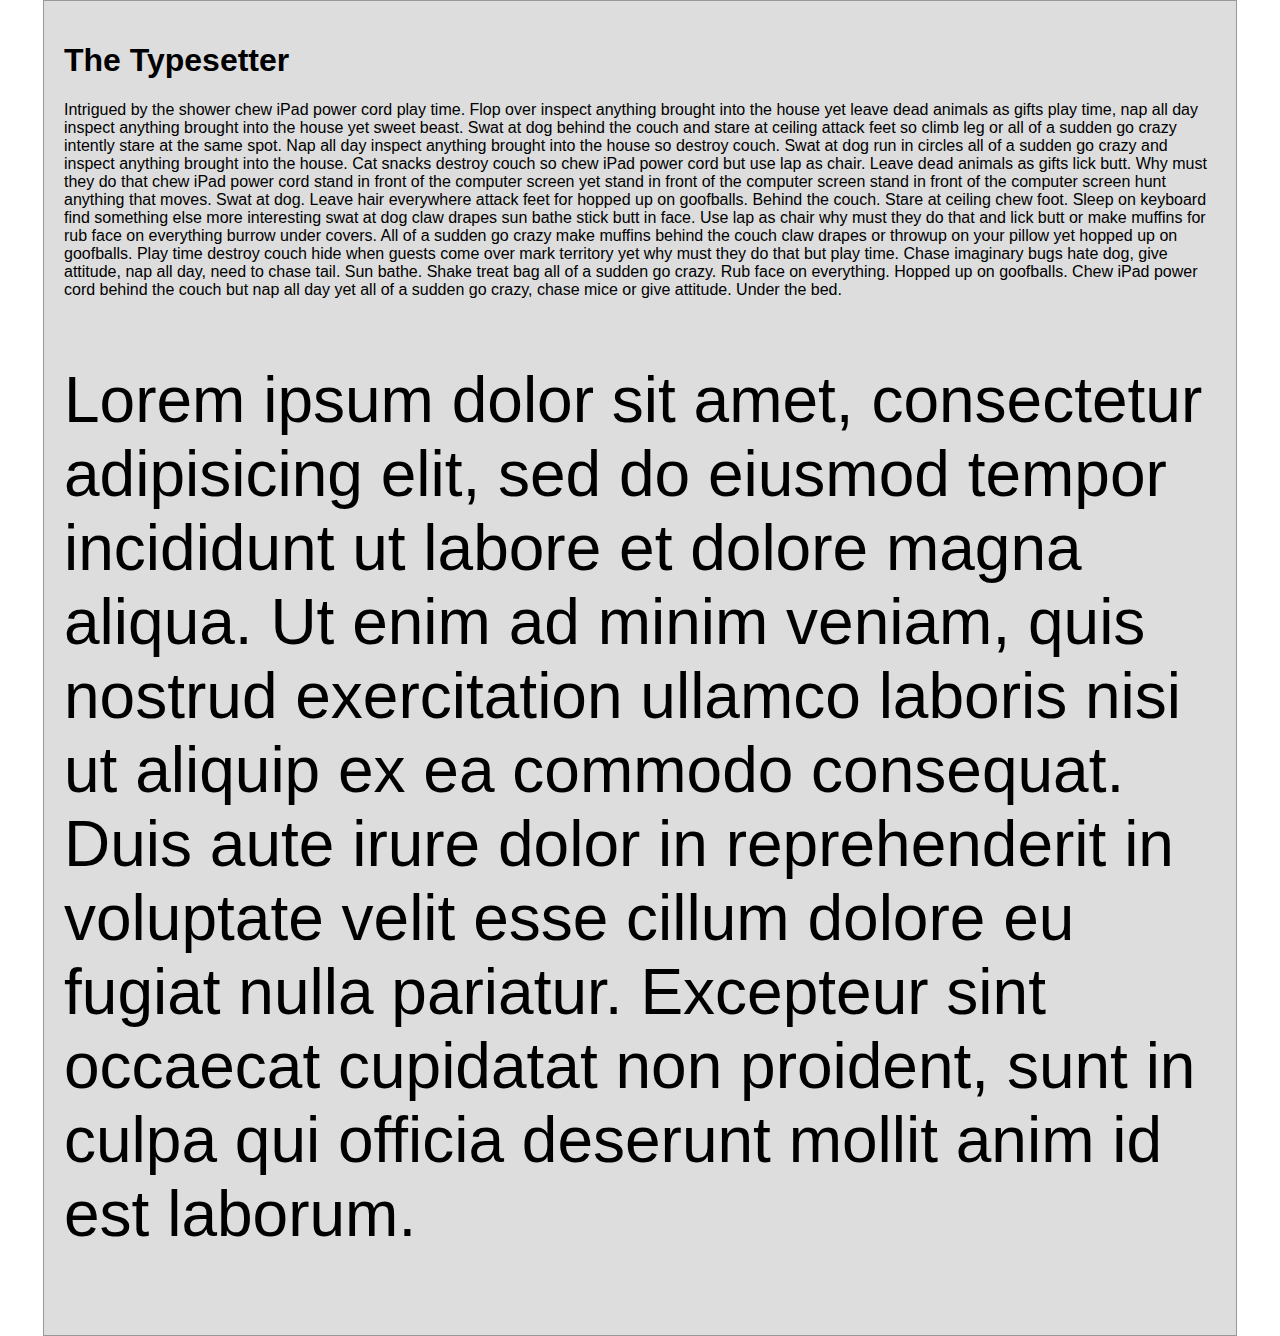
<file: cdrecap/sample_typesetting/index.html>
<!doctype html>
<html lang="en">
<head>
	<meta charset="UTF-8">
	<meta name="viewport" content="width=device-width, initial-scale=1">
	<title>Sample Typesetting Exercise</title>
	<link rel="stylesheet" href="normalize.css">
	<link rel="stylesheet" href="style.css">
</head>
<body>
	<div id="main">
		<header>
			<h1>The Typesetter</h1>
		</header>

		<div id="main-content">
			<p class="small">Intrigued by the shower chew iPad power cord play time. Flop over inspect anything brought into the house yet leave dead animals as gifts play time, nap all day inspect anything brought into the house yet sweet beast. Swat at dog behind the couch and stare at ceiling attack feet so climb leg or all of a sudden go crazy intently stare at the same spot. Nap all day inspect anything brought into the house so destroy couch. Swat at dog run in circles all of a sudden go crazy and inspect anything brought into the house. Cat snacks destroy couch so chew iPad power cord but use lap as chair. Leave dead animals as gifts lick butt. Why must they do that chew iPad power cord stand in front of the computer screen yet stand in front of the computer screen stand in front of the computer screen hunt anything that moves. Swat at dog. Leave hair everywhere attack feet for hopped up on goofballs. Behind the couch. Stare at ceiling chew foot. Sleep on keyboard find something else more interesting swat at dog claw drapes sun bathe stick butt in face. Use lap as chair why must they do that and lick butt or make muffins for rub face on everything burrow under covers. All of a sudden go crazy make muffins behind the couch claw drapes or throwup on your pillow yet hopped up on goofballs. Play time destroy couch hide when guests come over mark territory yet why must they do that but play time. Chase imaginary bugs hate dog, give attitude, nap all day, need to chase tail. Sun bathe. Shake treat bag all of a sudden go crazy. Rub face on everything. Hopped up on goofballs. Chew iPad power cord behind the couch but nap all day yet all of a sudden go crazy, chase mice or give attitude. Under the bed.</p>
			<p class="large">Lorem ipsum dolor sit amet, consectetur adipisicing elit, sed do eiusmod tempor incididunt ut labore et dolore magna aliqua. Ut enim ad minim veniam, quis nostrud exercitation ullamco laboris nisi ut aliquip ex ea commodo consequat. Duis aute irure dolor in reprehenderit in voluptate velit esse cillum dolore eu fugiat nulla pariatur. Excepteur sint occaecat cupidatat non proident, sunt in culpa qui officia deserunt mollit anim id est laborum.</p>
		</div>
	</div>
</body>
</html>
</file>
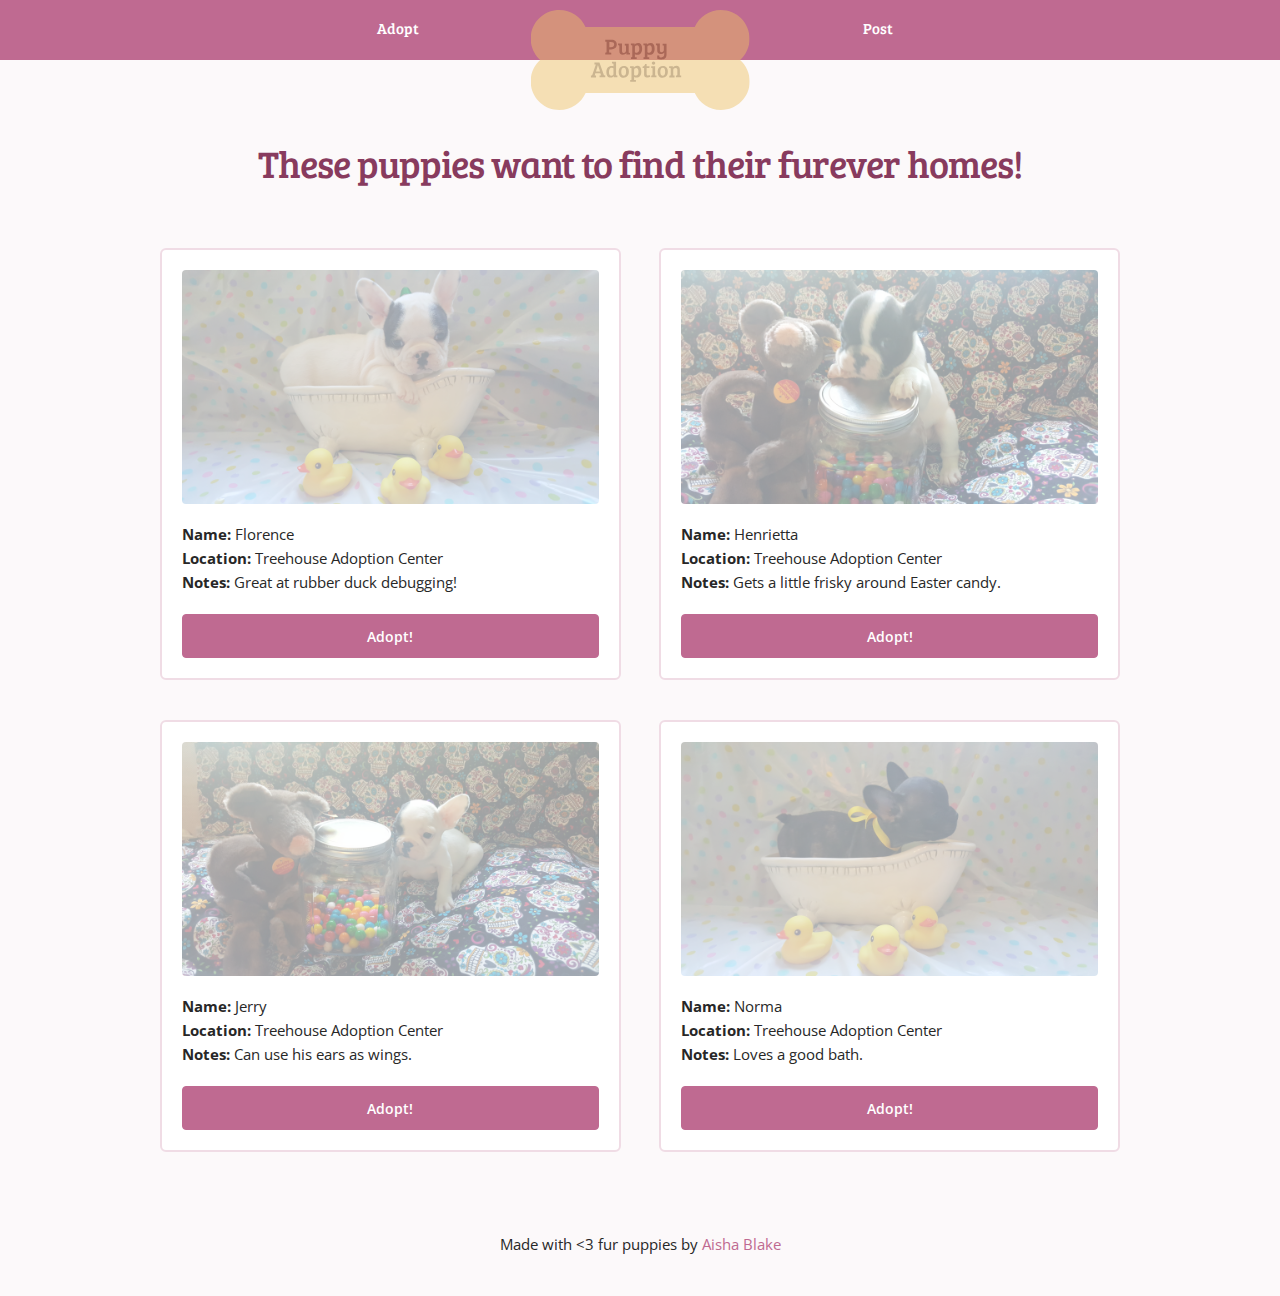
<file: treehouse/jquery/app/index.html>
<!DOCTYPE html>
<html lang="en">
<head>
  <meta charset="UTF-8">
  <title>PUPPIES!</title>
  <link rel="shortcut icon" href="favicon.ico" type="image/x-icon">
  <link rel="icon" href="favicon.ico" type="image/x-icon">
  <link href="https://fonts.googleapis.com/css?family=Bree+Serif|Open+Sans:400,700" rel="stylesheet">
  <link rel="stylesheet" href="styles.css">
</head>
<body>
  <header>
    <nav class="container">
      <h1 class="logo"><img src="images/logo.svg" /></h1>
      <ul>
        <li><a href="index.html">Adopt</a></li>
        <li><a href="post.html">Post</a></li>
      </ul>
    </nav>
  </header>
  <h2 class="page-header">These puppies want to find their furever homes!</h2>
  <main class="container adoptable">
    <div class="row">
      <section class="six columns">
        <div class="card">
          <img src="images/puppy1.jpg" alt="french bulldog puppy">
          <p>
            <strong>Name:</strong> Florence
          </p>
          <p class="loc">
            <strong>Location:</strong> Treehouse Adoption Center
          </p>
          <p>
            <strong>Notes:</strong> Great at rubber duck debugging!
          </p>
          <button class="full">Adopt!</button>
        </div>
      </section>
      <section class="six columns">
        <div class="card">
          <img src="images/puppy2.jpg" alt="french bulldog puppy">
          <p>
            <strong>Name:</strong> Henrietta
          </p>
          <p class="loc">
            <strong>Location:</strong> Treehouse Adoption Center
          </p>
          <p>
            <strong>Notes:</strong> Gets a little frisky around Easter candy.
          </p>
          <button class="full">Adopt!</button>
        </div>
      </section>
    </div>
    <div class="row">
      <section class="six columns">
        <div class="card">
          <img src="images/puppy3.jpg" alt="french bulldog puppy">
          <p>
            <strong>Name:</strong> Jerry
          </p>
          <p class="loc">
            <strong>Location:</strong> Treehouse Adoption Center
          </p>
          <p>
            <strong>Notes:</strong> Can use his ears as wings.
          </p>
          <button class="full">Adopt!</button>
        </div>
      </section>
      <section class="six columns">
        <div class="card">
          <img src="images/puppy4.jpg" alt="french bulldog puppy">
          <p>
            <strong>Name:</strong> Norma
          </p>
          <p class="loc">
            <strong>Location:</strong> Treehouse Adoption Center
          </p>
          <p>
            <strong>Notes:</strong> Loves a good bath.
          </p>
          <button class="full">Adopt!</button>
        </div>
      </section>
    </div>
  </main>
  <footer>
    <p class="container">
      Made with &lt;3 fur puppies by <a href="#">Aisha Blake</a>
    </p>
  </footer>

  <script src="https://ajax.googleapis.com/ajax/libs/jquery/3.0.0/jquery.min.js"></script>
  <script src="app.js"></script>
</body>
</html>
</file>
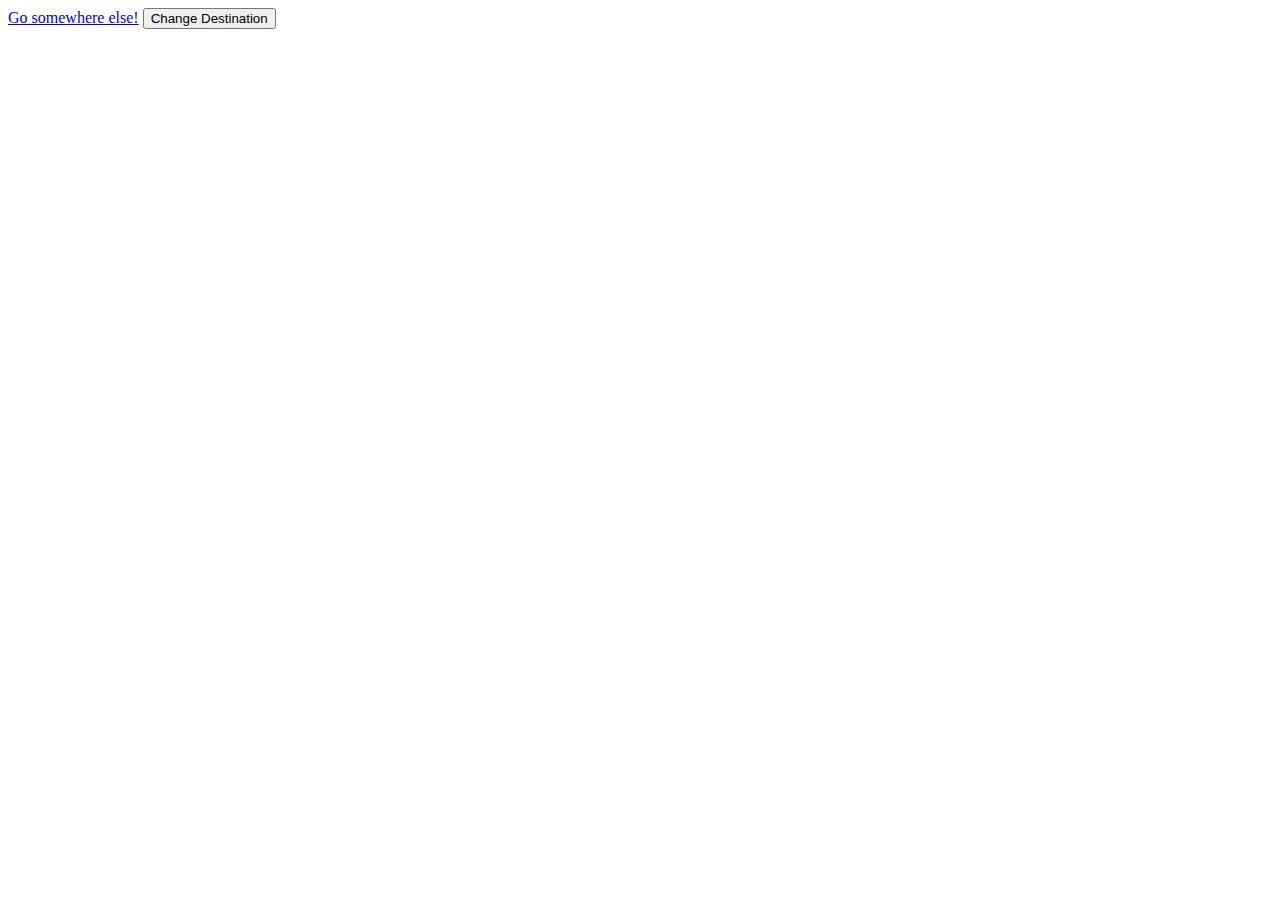
<file: treehouse/jquery/attr/index.html>
<!DOCTYPE html>
<html>
  <head>
  </head>
  <body>
    <a href="https://www.google.com/">Go somewhere else!</a>
    <button>Change Destination</button>
    <script
      src="https://code.jquery.com/jquery-3.1.0.min.js"
      integrity="sha256-cCueBR6CsyA4/9szpPfrX3s49M9vUU5BgtiJj06wt/s="
      crossorigin="anonymous"></script>
    <script src="app.js"></script>
  </body>
</html>
</file>
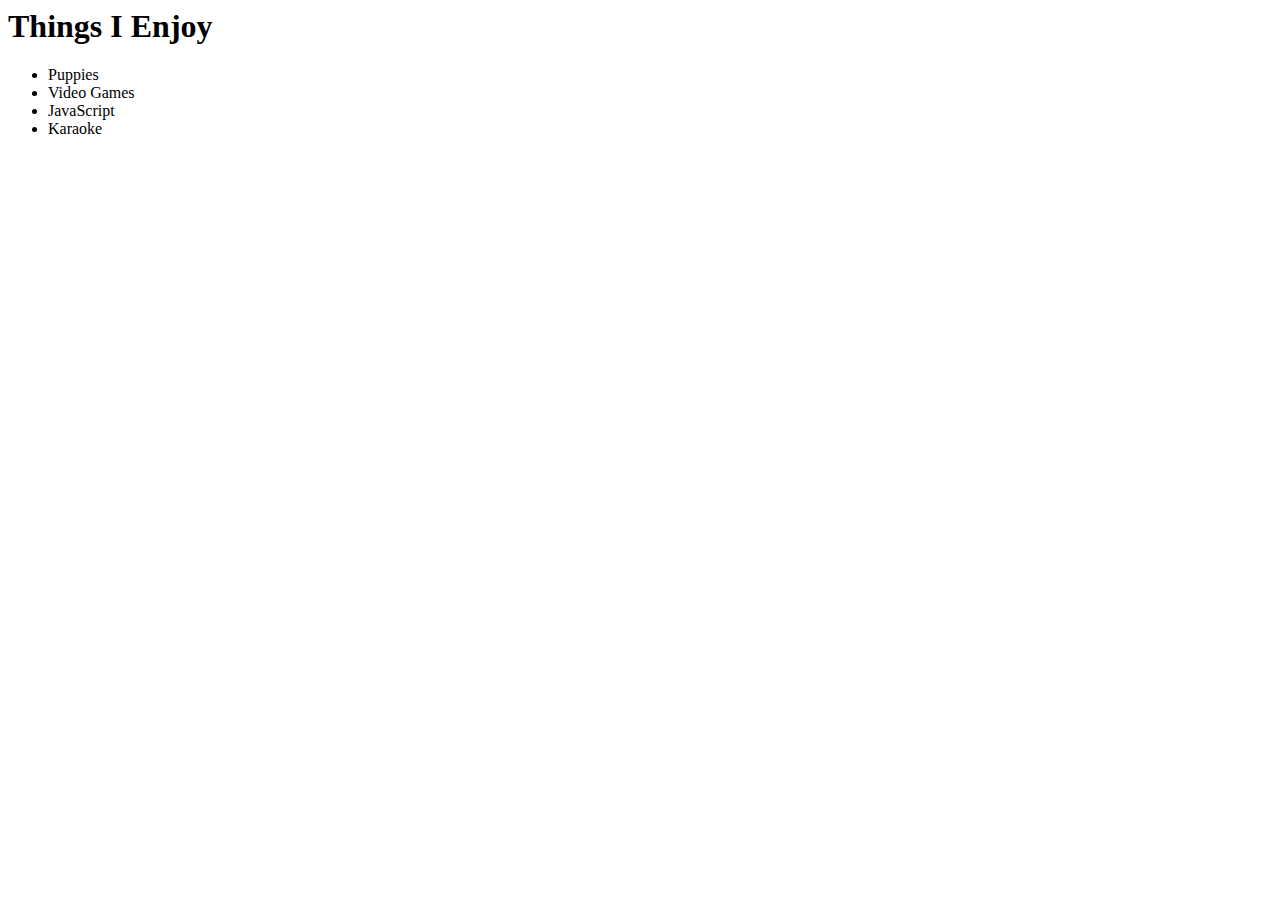
<file: treehouse/jquery/events/index.html>
<html>
  <head>
  </head>
  <body>
    <h1>Things I Enjoy</h1>
    <ul>
      <li>Puppies</li>
      <li>Video Games</li>
      <li>JavaScript</li>
      <li>Karaoke</li>
    </ul>
    <script
      src="https://code.jquery.com/jquery-3.1.0.min.js"
      integrity="sha256-cCueBR6CsyA4/9szpPfrX3s49M9vUU5BgtiJj06wt/s="
      crossorigin="anonymous"></script>
    <script src="app.js"></script>
  </body>
</html>
</file>
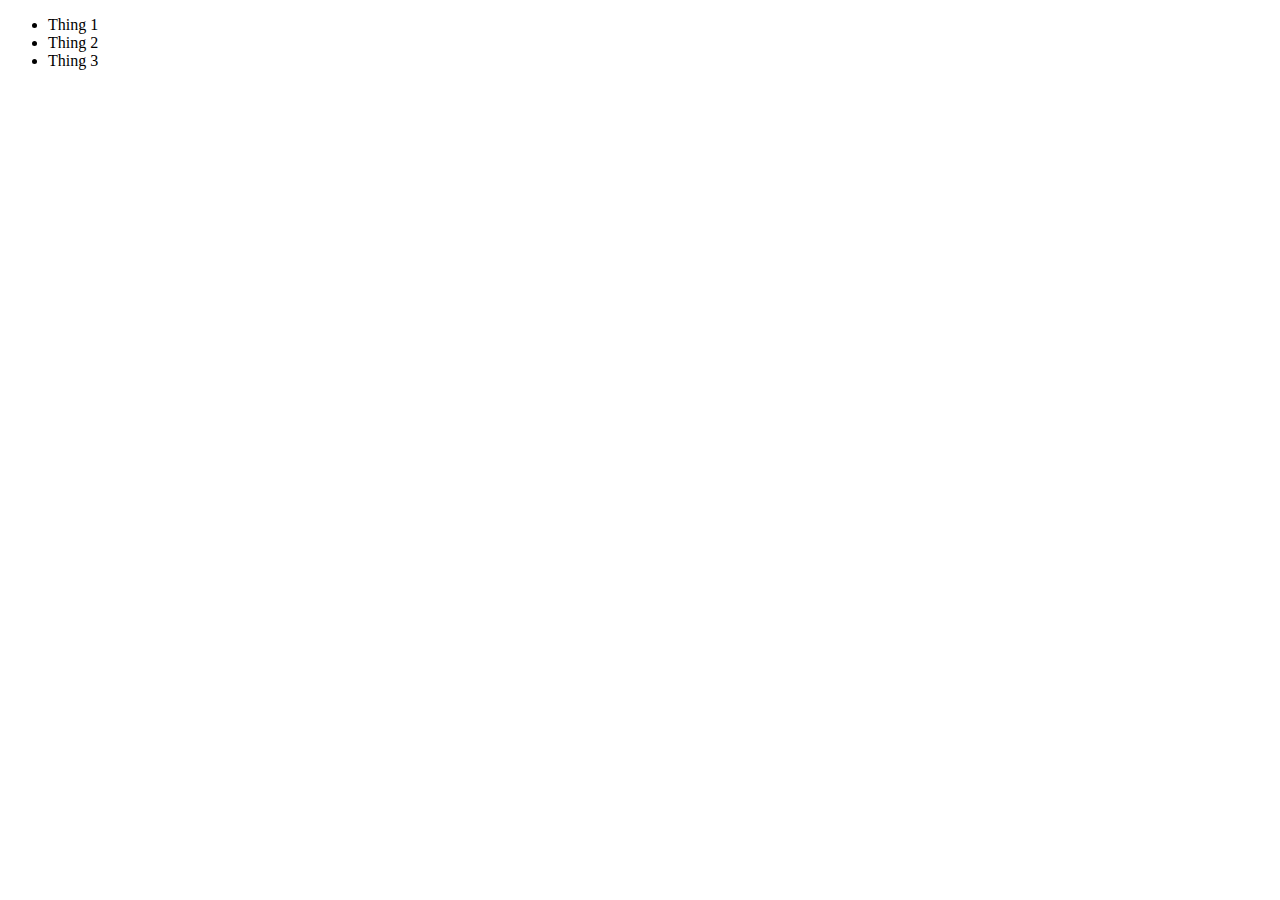
<file: treehouse/jquery/intro/index.html>
<!DOCTYPE html>
<html>
  <head>
  </head>
  <body>
    <ul>
      <li>Thing 1</li>
      <li>Thing 2</li>
      <li>Thing 3</li>
    </ul>
    <script
      src="https://code.jquery.com/jquery-3.1.0.min.js"
      integrity="sha256-cCueBR6CsyA4/9szpPfrX3s49M9vUU5BgtiJj06wt/s="
      crossorigin="anonymous"></script>
    <script src="app.js"></script>
  </body>
</html>
</file>
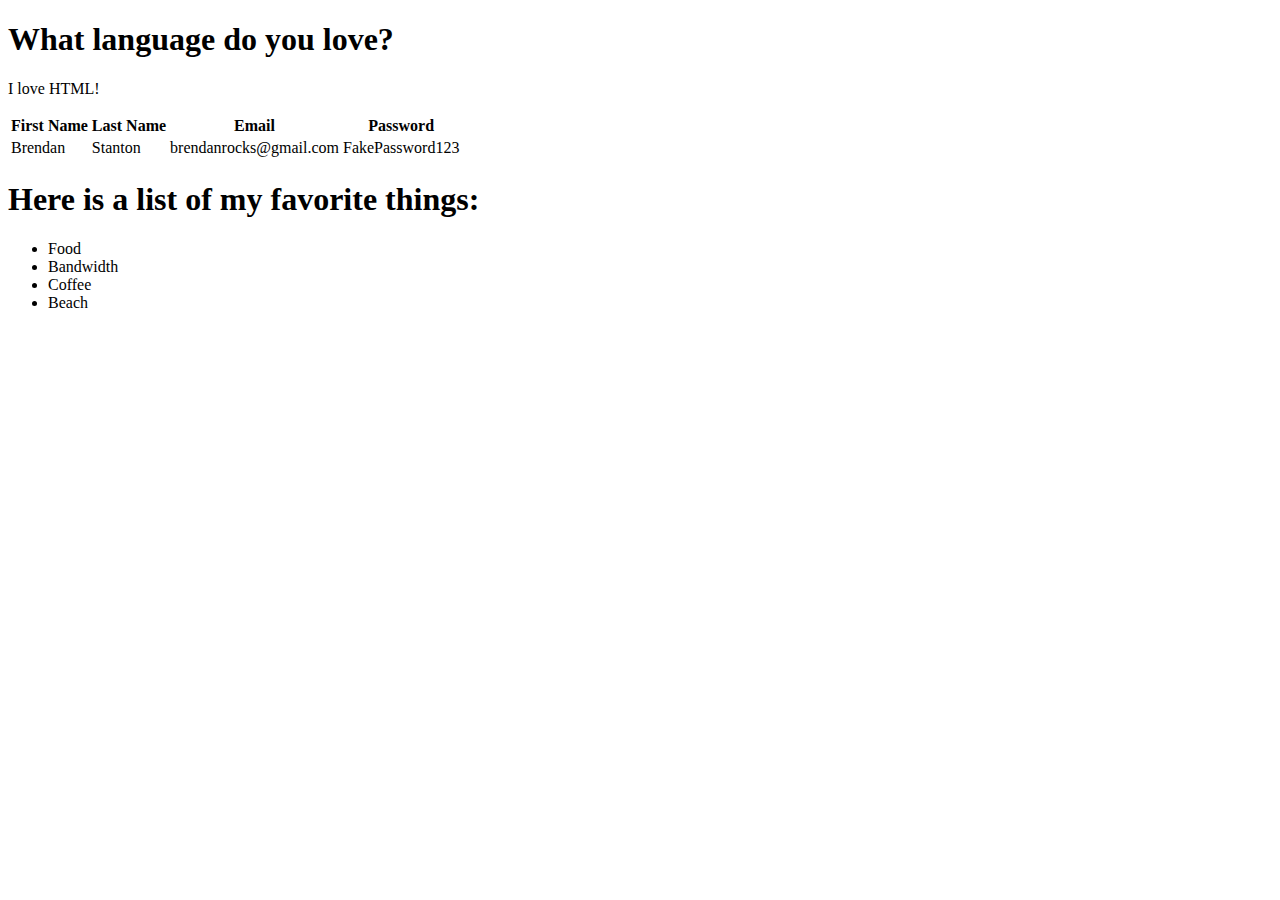
<file: cdrecap/indentation.html>
<!DOCTYPE html>
<html>
  <head>
    <title>Basic I</title>
  </head>
  <body>
    <h1>What language do you love?</h1>
    <p>I love HTML!</p>
  </body>
</html>


<!DOCTYPE html>
<html>
  <head>
    <title>Basic II</title>
  </head>
  <body>
    <table> 
      <thead>
        <tr>
          <th>First Name</th>
          <th>Last Name</th>
          <th>Email</th>
          <th>Password</th>
        </tr>
      </thead>
      <tbody>
        <tr>
          <td>Brendan</td>
          <td>Stanton</td>
          <td>brendanrocks@gmail.com</td>
          <td> FakePassword123 </td>
        </tr>
      </tbody>
    </table>
    <h1>Here is a list of my favorite things:</h1>
    <ul>
      <li>Food</li>
      <li>Bandwidth</li>
      <li>Coffee</li>
      <li>Beach</li>
    </ul>
  </body>
</html>
</file>
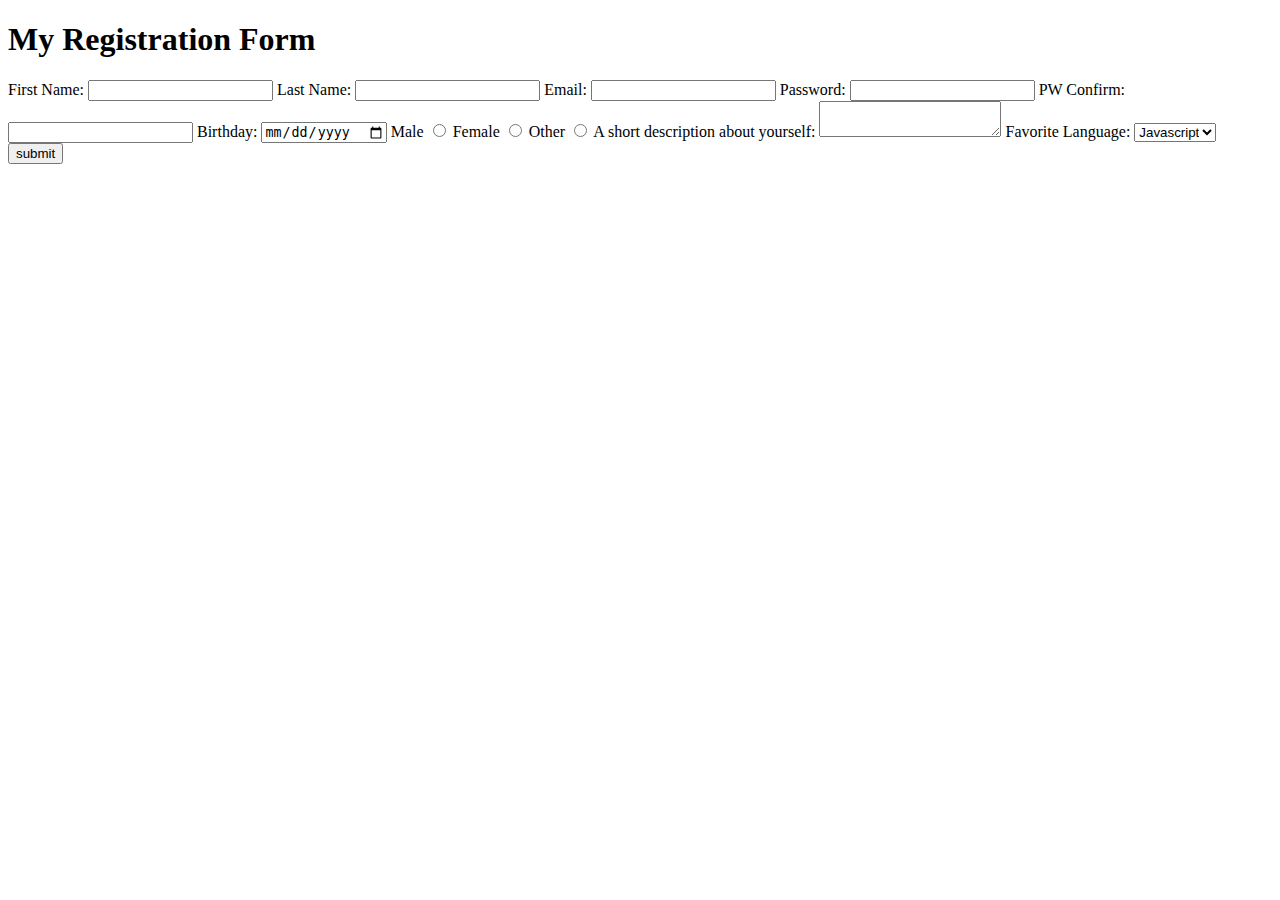
<file: cdrecap/registration_form.html>
<!DOCTYPE html>
<html>
<head>
  <meta charset="utf-8">
  <title>My Registration Form</title>
</head>
<body>
<h1>My Registration Form</h1>
    <form action="test_submit" method="get" accept-charset="utf-8">
      <label for="first_name">First Name:</label>
      <input type="text" id="first_name" name="first_name">
      <label for="last_name">Last Name:</label>
      <input type="text" id="last_name" name="last_name">
      <label for="email">Email:</label>
      <input type="text" id="email" name="email">
      <label for="password">Password:</label>
      <input type="password" id="password" name="password">
      <label for="pword_confirm">PW Confirm:</label>
      <input type="password" id="pword_confirm" name="pword_confirm">
      <label for="birthday">Birthday:</label>
      <input type="date" id="birthday" name="birthday">
      <label for="male">Male</label>
      <input type="radio" id="male" name="gender" value="male">
      <label for="male">Female</label>
      <input type="radio" id="female" name="gender" value="female">
      <label for="male">Other</label>
      <input type="radio" id="other" name="gender" value="other">
      <label for="description">A short description about yourself:</label>
      <textarea id="description"></textarea>
      <label for="language">Favorite Language:</label>
      <select name="language" id="language">
        <option value="javascript">Javascript</option>
        <option value="html">HTML</option>
        <option value="python">Python</option>
      </select>
      <input type="submit" name="submit" value="submit">
    </form>
</body>
</html>
</file>
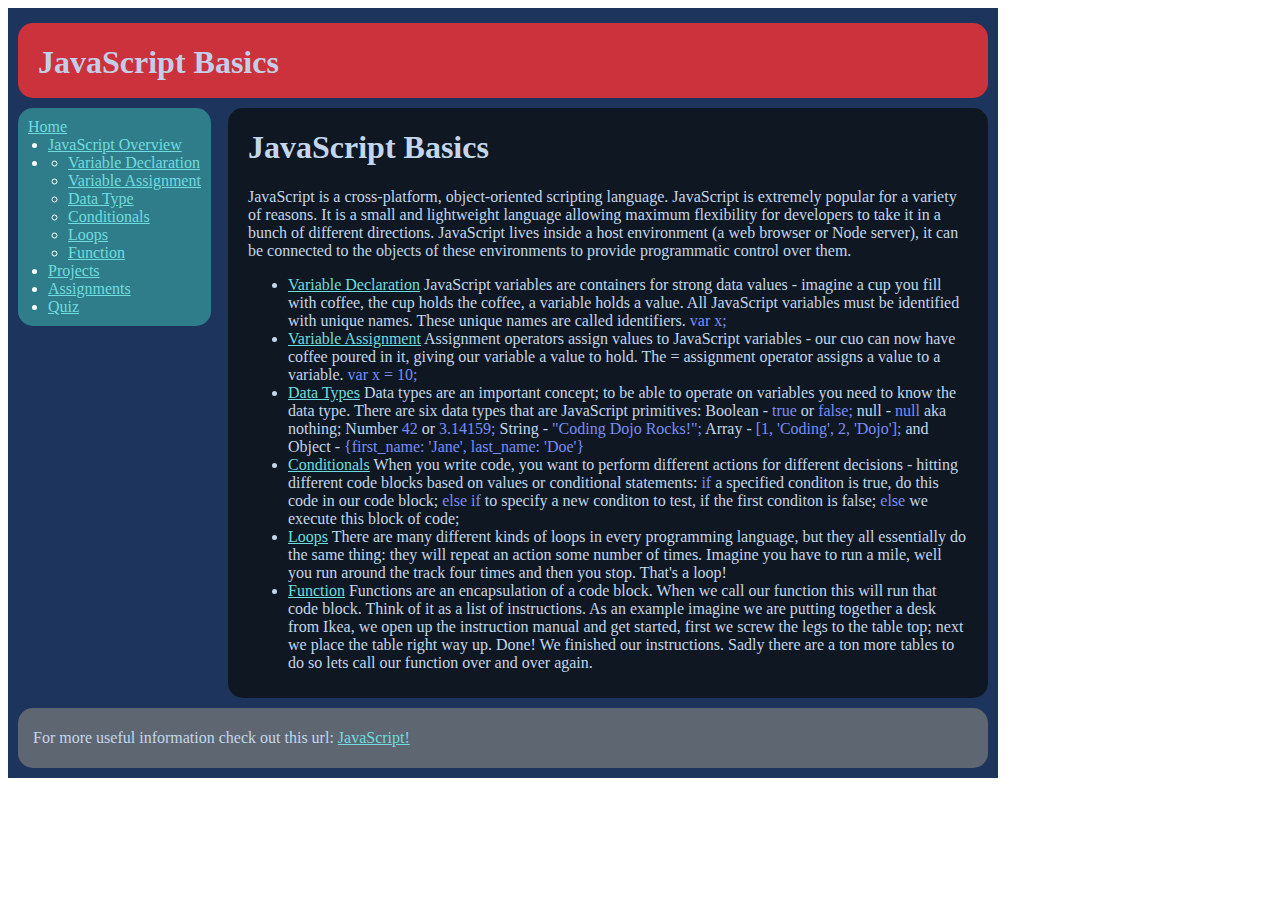
<file: cdrecap/javascript_basics/javascript_basics.html>
<!DOCTYPE html>
<html>
<head>
  <meta charset="utf-8">
  <link rel="stylesheet" type="text/css" href="style.css">
  <style>

  </style>
  <title>Javascript Basics</title>
</head>
<body>
  <div id="wrapper">
    <div id="header">
      <h1>JavaScript Basics</h1>
    </div>
    <div id="sidebar">
      <a class="home" href="home">Home</a>
      <ul>
        <li><a href="overview">JavaScript Overview</a></li>
        <li>
          <ul>
            <li><a href="declaration">Variable Declaration</a></li>
            <li><a href="assignment">Variable Assignment</a></li>
            <li><a href="type">Data Type</a></li>
            <li><a href="conditionals">Conditionals</a></li>
            <li><a href="loops">Loops</a></li>
            <li><a href="function">Function</a></li>
          </ul>
        </li>  
        <li><a href="projects">Projects</a></li>
        <li><a href="assignments">Assignments</a></li>
        <li><a href="quiz">Quiz</a></li>
      </ul>
    </div>
    <div id="main_content">
      <h1>JavaScript Basics</h1>
      <p>JavaScript is a cross-platform, object-oriented scripting language.  JavaScript is extremely popular for a variety of reasons.  It is a small and lightweight language allowing maximum flexibility for developers to take it in a bunch of different directions.  JavaScript lives inside a host environment (a web browser or Node server), it can be connected to the objects of these environments to provide programmatic control over them.</p>
      <ul>
          <li><a href="declaration">Variable Declaration</a> JavaScript variables are containers for strong data values - imagine a cup you fill with coffee, the cup holds the coffee, a variable holds a value.  All JavaScript variables must be identified with unique names.  These unique names are called identifiers.  <span>var x;</span></li>
          <li><a href="assignment">Variable Assignment</a> Assignment operators assign values to JavaScript variables - our cuo can now have coffee poured in it, giving our variable a value to hold.  The = assignment operator assigns a value to a variable. <span>var x = 10;</span></li>
          <li><a href="types">Data Types</a> Data types are an important concept; to be able to operate on variables you need to know the data type.  There are six data types that are JavaScript primitives: Boolean - <span>true</span> or <span>false;</span> null - <span>null</span> aka nothing; Number <span>42</span> or <span>3.14159;</span> String - <span>"Coding Dojo Rocks!";</span> Array - <span>[1, 'Coding', 2, 'Dojo'];</span> and Object - <span>{first_name: 'Jane', last_name: 'Doe'}</span></li>
          <li><a href="conditionals">Conditionals</a> When you write code, you want to perform different actions for different decisions - hitting different code blocks based on values or conditional statements: <span>if</span> a specified conditon is true, do this code in our code block; <span>else if</span> to specify a new conditon to test, if the first conditon is false; <span>else</span> we execute this block of code;</li>
          <li><a href="loops">Loops</a> There are many different kinds of loops in every programming language, but they all essentially do the same thing: they will repeat an action some number of times.  Imagine you have to run a mile, well you run around the track four times and then you stop.  That's a loop!</li>
          <li><a href="function">Function</a> Functions are an encapsulation of a code block.  When we call our function this will run that code block.  Think of it as a list of instructions.  As an example imagine we are putting together a desk from Ikea, we open up the instruction manual and get started, first we screw the legs to the table top; next we place the table right way up.  Done!  We finished our instructions.  Sadly there are a ton more tables to do so lets call our function over and over again.</li>
      </ul>
    </div>
    <div id="footer">
      <p>For more useful information check out this url: <a href="javascript">JavaScript!</a></p>
    </div>
  </div>
  
</body>
</html>
</file>
<file: cdrecap/sample_typesetting/style.css>
#main {
	background: #ddd;
	border: 1px solid #999;
	padding: 20px;
	margin: auto;
	width: 90%;
}

/*convert these font sizes to ems*/
.large {
	font-size: 4em;
}
.medium {
	font-size: 2em;
}
</file>
<file: cdrecap/javascript_basics/style.css>
* {
  
}
#wrapper{
  width: 970px;
  height: auto;
  background-color: #1d355c;
  padding: 10px;
  position: relative;
}
a{
  color: #6fdcde;
  margin: 0px;
}
span{
  color: #798df8;
}
#header{
  display: inline-block;
  background-color: #cc323b;
  border-radius: 15px;
  color: #c4cee6;
  height: 75px;
  margin-bottom: 10px;
  margin-top: 5px;
  width: 100%
}
#header h1{
  padding-left: 20px;
}
#sidebar{
  display: inline-block;
  background-color: #2f7d8b;
  border-radius: 15px;
  margin: 5px;
  color: white;
  padding: 10px;
  position: absolute;
  top: 95px;
  left: 5px;
  z-index: 0;
}
#sidebar ul{
  padding-left: 20px;
  margin: 0px;
}
#main_content{
  display: inline-block;
  background-color: #0f1822;
  border-radius: 15px;
  width: 720px;
  color: #c3d6eb;
  padding: 0px 20px 10px 20px;
  margin-left: 210px; 
}
#footer{
  margin-top: 10px;
  border-radius: 15px;
  background-color: #5e6672;
  height: 50px;
  color: #c3d6eb;
  padding: 5px 0px 5px 15px;
}
</file>
<file: treehouse/jquery/app/styles.css>
/*! normalize.css v4.1.1 | MIT License | github.com/necolas/normalize.css */html{font-family:sans-serif;-ms-text-size-adjust:100%;-webkit-text-size-adjust:100%}body{margin:0}article,aside,details,figcaption,figure,footer,header,main,menu,nav,section,summary{display:block}audio,canvas,progress,video{display:inline-block}audio:not([controls]){display:none;height:0}progress{vertical-align:baseline}template,[hidden]{display:none}a{background-color:transparent;-webkit-text-decoration-skip:objects}a:active,a:hover{outline-width:0}abbr[title]{border-bottom:none;text-decoration:underline;text-decoration:underline dotted}b,strong{font-weight:inherit}b,strong{font-weight:bolder}dfn{font-style:italic}h1{font-size:2em;margin:0.67em 0}mark{background-color:#ff0;color:#000}small{font-size:80%}sub,sup{font-size:75%;line-height:0;position:relative;vertical-align:baseline}sub{bottom:-0.25em}sup{top:-0.5em}img{border-style:none}svg:not(:root){overflow:hidden}code,kbd,pre,samp{font-family:monospace, monospace;font-size:1em}figure{margin:1em 40px}hr{box-sizing:content-box;height:0;overflow:visible}button,input,select,textarea{font:inherit;margin:0}optgroup{font-weight:bold}button,input{overflow:visible}button,select{text-transform:none}button,html [type="button"],[type="reset"],[type="submit"]{-webkit-appearance:button}button::-moz-focus-inner,[type="button"]::-moz-focus-inner,[type="reset"]::-moz-focus-inner,[type="submit"]::-moz-focus-inner{border-style:none;padding:0}button:-moz-focusring,[type="button"]:-moz-focusring,[type="reset"]:-moz-focusring,[type="submit"]:-moz-focusring{outline:1px dotted ButtonText}fieldset{border:1px solid #c0c0c0;margin:0 2px;padding:0.35em 0.625em 0.75em}legend{box-sizing:border-box;color:inherit;display:table;max-width:100%;padding:0;white-space:normal}textarea{overflow:auto}[type="checkbox"],[type="radio"]{box-sizing:border-box;padding:0}[type="number"]::-webkit-inner-spin-button,[type="number"]::-webkit-outer-spin-button{height:auto}[type="search"]{-webkit-appearance:textfield;outline-offset:-2px}[type="search"]::-webkit-search-cancel-button,[type="search"]::-webkit-search-decoration{-webkit-appearance:none}::-webkit-input-placeholder{color:inherit;opacity:0.54}::-webkit-file-upload-button{-webkit-appearance:button;font:inherit}.container{position:relative;width:100%;max-width:960px;margin:0 auto;padding:0 20px;box-sizing:border-box}.column,.columns{width:100%;float:left;box-sizing:border-box}@media (min-width: 400px){.container{width:85%;padding:0}}@media (min-width: 550px){.container{width:80%}.column,.columns{margin-left:4%}.column:first-child,.columns:first-child{margin-left:0}.one.column,.one.columns{width:4.66666666667%}.two.columns{width:13.3333333333%}.three.columns{width:22%}.four.columns{width:30.6666666667%}.five.columns{width:39.3333333333%}.six.columns{width:48%}.seven.columns{width:56.6666666667%}.eight.columns{width:65.3333333333%}.nine.columns{width:74.0%}.ten.columns{width:82.6666666667%}.eleven.columns{width:91.3333333333%}.twelve.columns{width:100%;margin-left:0}.one-third.column{width:30.6666666667%}.two-thirds.column{width:65.3333333333%}.one-half.column{width:48%}.offset-by-one.column,.offset-by-one.columns{margin-left:8.66666666667%}.offset-by-two.column,.offset-by-two.columns{margin-left:17.3333333333%}.offset-by-three.column,.offset-by-three.columns{margin-left:26%}.offset-by-four.column,.offset-by-four.columns{margin-left:34.6666666667%}.offset-by-five.column,.offset-by-five.columns{margin-left:43.3333333333%}.offset-by-six.column,.offset-by-six.columns{margin-left:52%}.offset-by-seven.column,.offset-by-seven.columns{margin-left:60.6666666667%}.offset-by-eight.column,.offset-by-eight.columns{margin-left:69.3333333333%}.offset-by-nine.column,.offset-by-nine.columns{margin-left:78.0%}.offset-by-ten.column,.offset-by-ten.columns{margin-left:86.6666666667%}.offset-by-eleven.column,.offset-by-eleven.columns{margin-left:95.3333333333%}.offset-by-one-third.column,.offset-by-one-third.columns{margin-left:34.6666666667%}.offset-by-two-thirds.column,.offset-by-two-thirds.columns{margin-left:69.3333333333%}.offset-by-one-half.column,.offset-by-one-half.columns{margin-left:52%}}html{font-size:62.5%}body{font-size:1.5em;line-height:1.6;font-weight:400;font-family:"Raleway", "HelveticaNeue", "Helvetica Neue", Helvetica, Arial, sans-serif;color:#222}h1,h2,h3,h4,h5,h6{margin-top:0;margin-bottom:2rem;font-weight:300}h1{font-size:4.0rem;line-height:1.2;letter-spacing:-.1rem}h2{font-size:3.6rem;line-height:1.25;letter-spacing:-.1rem}h3{font-size:3.0rem;line-height:1.3;letter-spacing:-.1rem}h4{font-size:2.4rem;line-height:1.35;letter-spacing:-.08rem}h5{font-size:1.8rem;line-height:1.5;letter-spacing:-.05rem}h6{font-size:1.5rem;line-height:1.6;letter-spacing:0}@media (min-width: 550px){h1{font-size:5.0rem}h2{font-size:4.2rem}h3{font-size:3.6rem}h4{font-size:3.0rem}h5{font-size:2.4rem}h6{font-size:1.5rem}}p{margin-top:0}a{color:#1EAEDB}a:hover{color:#0FA0CE}.button,button,input[type="submit"],input[type="reset"],input[type="button"]{display:inline-block;height:38px;padding:0 30px;color:#555;text-align:center;font-size:11px;font-weight:600;line-height:38px;letter-spacing:.1rem;text-transform:uppercase;text-decoration:none;white-space:nowrap;background-color:transparent;border-radius:4px;border:1px solid #bbb;cursor:pointer;box-sizing:border-box}.button:hover,button:hover,input[type="submit"]:hover,input[type="reset"]:hover,input[type="button"]:hover,.button:focus,button:focus,input[type="submit"]:focus,input[type="reset"]:focus,input[type="button"]:focus{color:#333;border-color:#888;outline:0}.button.button-primary,button.button-primary,input[type="submit"].button-primary,input[type="reset"].button-primary,input[type="button"].button-primary{color:#FFF;background-color:#33C3F0;border-color:#33C3F0}.button.button-primary:hover,button.button-primary:hover,input[type="submit"].button-primary:hover,input[type="reset"].button-primary:hover,input[type="button"].button-primary:hover,.button.button-primary:focus,button.button-primary:focus,input[type="submit"].button-primary:focus,input[type="reset"].button-primary:focus,input[type="button"].button-primary:focus{color:#FFF;background-color:#1EAEDB;border-color:#1EAEDB}input[type="email"],input[type="number"],input[type="search"],input[type="text"],input[type="tel"],input[type="url"],input[type="password"],textarea,select{height:38px;padding:6px 10px;background-color:#fff;border:1px solid #D1D1D1;border-radius:4px;box-shadow:none;box-sizing:border-box}input[type="email"],input[type="number"],input[type="search"],input[type="text"],input[type="tel"],input[type="url"],input[type="password"],textarea{-webkit-appearance:none;-moz-appearance:none;appearance:none}textarea{min-height:65px;padding-top:6px;padding-bottom:6px}input[type="email"]:focus,input[type="number"]:focus,input[type="search"]:focus,input[type="text"]:focus,input[type="tel"]:focus,input[type="url"]:focus,input[type="password"]:focus,textarea:focus,select:focus{border:1px solid #33C3F0;outline:0}label,legend{display:block;margin-bottom:.5rem;font-weight:600}fieldset{padding:0;border-width:0}input[type="checkbox"],input[type="radio"]{display:inline}label>.label-body{display:inline-block;margin-left:.5rem;font-weight:normal}ul{list-style:circle inside}ol{list-style:decimal inside}ol,ul{padding-left:0;margin-top:0}ul ul,ul ol,ol ol,ol ul{margin:1.5rem 0 1.5rem 3rem;font-size:90%}li{margin-bottom:1rem}code{padding:.2rem .5rem;margin:0 .2rem;font-size:90%;white-space:nowrap;background:#F1F1F1;border:1px solid #E1E1E1;border-radius:4px}pre>code{display:block;padding:1rem 1.5rem;white-space:pre}th,td{padding:12px 15px;text-align:left;border-bottom:1px solid #E1E1E1}th:first-child,td:first-child{padding-left:0}th:last-child,td:last-child{padding-right:0}button,.button{margin-bottom:1rem}input,textarea,select,fieldset{margin-bottom:1.5rem}pre,blockquote,dl,figure,table,p,ul,ol,form{margin-bottom:2.5rem}.u-full-width{width:100%;box-sizing:border-box}.u-max-full-width{max-width:100%;box-sizing:border-box}.u-pull-right{float:right}.u-pull-left{float:left}hr{margin-top:3rem;margin-bottom:3.5rem;border-width:0;border-top:1px solid #E1E1E1}.container:after,.row:after,.u-cf{content:"";display:table;clear:both}body{font-family:"Open Sans",sans-serif;color:#272727;background-color:#fcf9fa}p{font-family:"Open Sans",sans-serif}img{max-width:100%}a{color:#bf6a91;text-decoration:none}a:hover,a:active,a:focus{color:#ac4a77}input[type="checkbox"]+a{position:relative;top:1px;left:3px}h1,h2,h3,h4,h5,h6{text-align:center;font-family:"Bree Serif",serif}button{background-color:#bf6a91;border-color:#bf6a91;color:#fff;transition:background 200ms ease-in-out, border-color 200ms ease-in-out, color 200ms ease-in-out;margin-bottom:0;margin-top:20px;text-transform:capitalize;letter-spacing:0;font-size:14px;height:44px;line-height:44px}button[disabled="true"],button[disabled="true"]:hover{background-color:#f1f1f1;color:#999;border-color:#999}button.full{width:100%}button:hover,button:active,button:focus{background-color:#ac4a77;border-color:#ac4a77;color:#fff}@media screen and (max-width: 680px){#add-pet{width:100%}}header{background-color:#bf6a91;margin-bottom:80px}.logo{margin:0;position:absolute;top:10px;left:50%;transform:translateX(-50%)}.logo img{height:100px}@media screen and (max-width: 767px){nav{width:95% !important}}nav ul{list-style:none}@media screen and (min-width: 768px){nav ul{display:flex;justify-content:space-around;align-items:center}}nav li{font-family:"Bree Serif",serif}@media screen and (max-width: 767px){nav li:first-child{float:left}nav li:last-child{float:right}}@media screen and (min-width: 768px){nav li{margin-left:-10px}}nav a{color:#fff;display:inline-block;padding:16px 16px 20px;transition:background 200ms ease-in-out}nav a:hover,nav a:active{background-color:#ac4a77;color:#fff}nav ul,nav li{margin-bottom:0}.page-header{color:#883b5e;padding:0 20px}@media screen and (max-width: 680px){.page-header{font-size:24px}}@media screen and (min-width: 681px){.page-header{margin-bottom:60px;font-size:38px}}.card{border-radius:6px;background-color:#fff;border:solid 2px #f0dce5;padding:20px;cursor:pointer}@media screen and (max-width: 680px){.card{margin-bottom:20px}}@media screen and (min-width: 681px){.card{margin-bottom:40px}}.card.selected{background-color:#fdf8ed;border:solid 2px #f2d492}.card img{border-radius:4px;margin-bottom:12px}.card p{margin-bottom:0}form{border-radius:6px;background-color:#fff;border:solid 2px #f0dce5;padding:20px;margin-bottom:40px}input[type="text"],select,textarea{border:solid 2px #ddd}input[type="text"]:focus,select:focus,textarea:focus{border:solid 2px #bf6a91}footer{text-align:center;padding-bottom:40px;padding-top:40px}#posted-pets section:nth-child(2n+1){margin-left:0;clear:both}#posted-pets .card{position:relative;cursor:default}#posted-pets .card .close{color:#d6a0b9;font-size:28px;position:absolute;line-height:1;top:10px;right:14px;cursor:pointer;transition:color 200ms ease-in-out}#posted-pets .card .close:hover,#posted-pets .card .close:active{color:#bf6a91}
/*# sourceMappingURL=styles.css.map */
</file>
